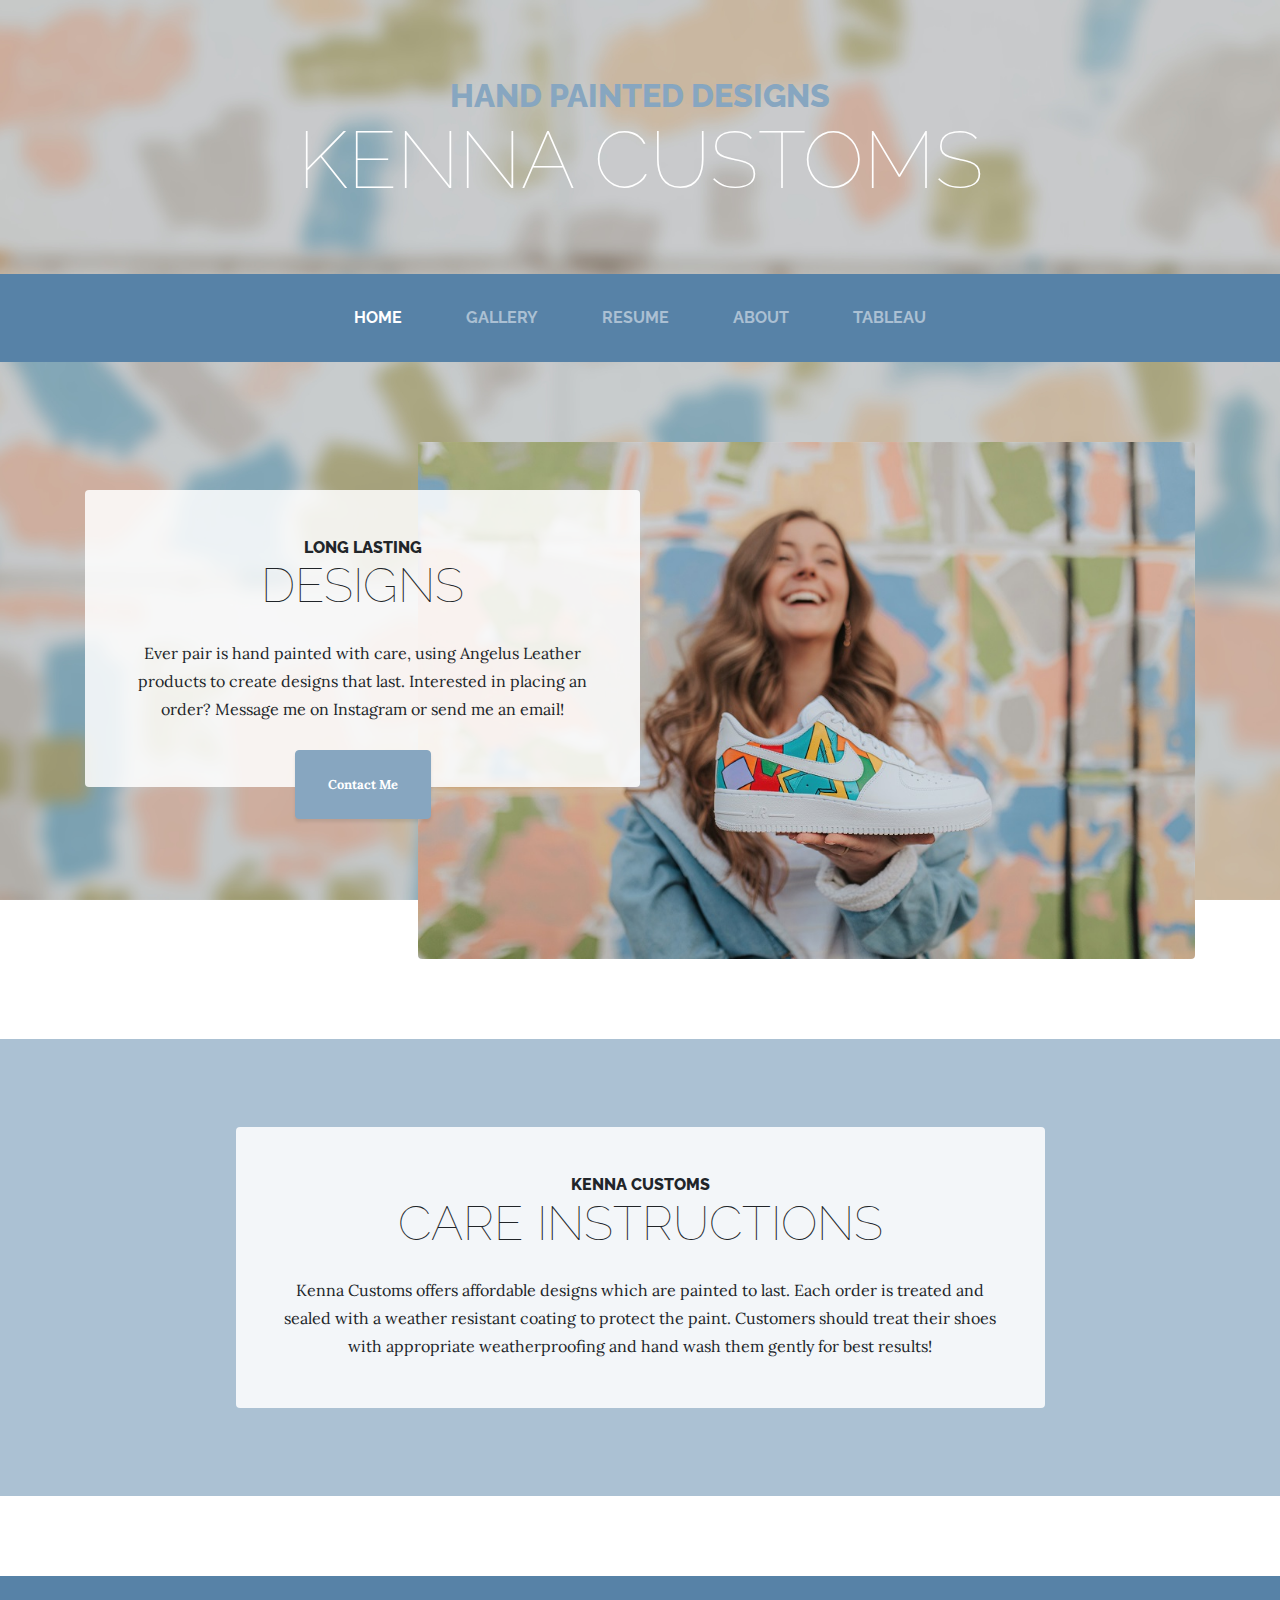
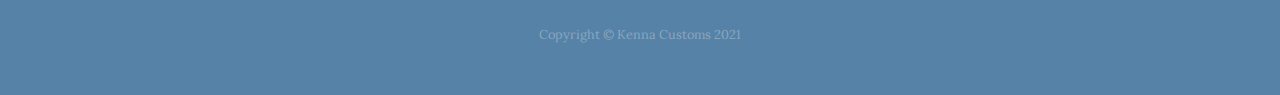
<file: index.html>
<!DOCTYPE html><!--McKenna Sork 4/13-->
<html lang="en">

<head><!-- Hello! My embedded video is located at the bottom of my gallery page, gallery.html -->

  <meta charset="utf-8">
  <meta name="viewport" content="width=device-width, initial-scale=1, shrink-to-fit=no">
  <meta name="description" content="Custom Shoe Painting Service">
  <meta name="author" content="Kenna Customs by McKenna Sork">

  <title>Kenna Customs | Home</title>

  <link rel="icon" href="images/art.jpg">

  <!-- Bootstrap core CSS -->
  <link href="vendor/bootstrap/css/bootstrap.min.css" rel="stylesheet">

  <!-- Custom fonts for this template -->
  <link href="https://fonts.googleapis.com/css?family=Raleway:100,100i,200,200i,300,300i,400,400i,500,500i,600,600i,700,700i,800,800i,900,900i" rel="stylesheet">
  <link href="https://fonts.googleapis.com/css?family=Lora:400,400i,700,700i" rel="stylesheet">

  <!-- Custom styles for this template -->
  <link href="styles/business-casual.min.css" rel="stylesheet">
  <link href="styles/mystyles.css" rel="stylesheet" type="text/css"> 
</head>

<body class="pagebackground">

  <h1 class=" site-heading text-center text-white d-none d-lg-block">
    <span class="site-heading-upper text-primary kennacustomstitle mb-3">Hand Painted Designs</span>
    <span class="site-heading-lower">Kenna Customs</span>
  </h1>

  <!-- Navigation -->
  <nav class="navbar navbar-expand-lg navbar-dark py-lg-4 kennacustomsheader" id="mainNav kennacustomsheader">
    <div class="container kennacustomsheader">
      <a class="navbar-brand text-uppercase text-expanded font-weight-bold d-lg-none" href="#">Kenna Customs</a>
      <button class="navbar-toggler" type="button" data-toggle="collapse" data-target="#navbarResponsive" aria-controls="navbarResponsive" aria-expanded="false" aria-label="Toggle navigation">
        <span class="navbar-toggler-icon"></span>
      </button>
      <div class="collapse navbar-collapse" id="navbarResponsive">
        <ul class="navbar-nav mx-auto ">
          <li class="nav-item active px-lg-4">
            <a class="nav-link text-uppercase text-expanded" href="index.html">Home
              <span class="sr-only">(current)</span>
            </a>
          </li>
          <li class="nav-item px-lg-4">
            <a class="nav-link text-uppercase text-expanded" href="html/gallery.html">Gallery</a>
          </li>
          <li class="nav-item px-lg-4">
            <a class="nav-link text-uppercase text-expanded" href="html/resume.html">Resume</a>
          </li>
          <li class="nav-item px-lg-4">
            <a class="nav-link text-uppercase text-expanded" href="html/about.html">About</a>
          </li>
          <li class="nav-item px-lg-4">
            <a class="nav-link text-uppercase text-expanded" href="html/tableau.html">Tableau</a>
          </li>
        </ul>
      </div>
    </div>
  </nav>

  <section class="page-section clearfix">
    <div class="container">
      <div class="intro">
        <img class="intro-img img-fluid mb-3 mb-lg-0 rounded" src="images/artistpic.jpg" alt="McKenna Sork, Artist Portait">
        <div class="intro-text left-0 text-center bg-faded p-5 rounded">
          <h2 class="section-heading mb-4">
            <span class="section-heading-upper">Long Lasting</span>
            <span class="section-heading-lower">Designs</span>
          </h2>
          <p class="mb-3">Ever pair is hand painted with care, using Angelus Leather products to create designs that last. Interested in placing an order? Message me on Instagram or send me an email!
          </p>
          <div class="intro-button mx-auto">
            <a class="btn btn-primary overridebutton btn-xl" href="mailto:kenna.customs@gmail.com">Contact Me</a>
          </div>
        </div>
      </div>
    </div>
  </section>

  <section class="page-section kennacustomsbackground cta">
    <div class="container">
      <div class="row">
        <div class="col-xl-9 mx-auto">
          <div class="cta-inner text-center rounded">
            <h2 class="section-heading mb-4">
              <span class="section-heading-upper">Kenna Customs</span>
              <span class="section-heading-lower responsive-text">Care Instructions</span>
            </h2>
            <p class="mb-0">Kenna Customs offers affordable designs which are painted to last. Each order is treated and sealed with a weather resistant coating to protect the paint. Customers should treat their shoes with appropriate weatherproofing and hand wash them gently for best results!</p>
          </div>
        </div>
      </div>
    </div>
  </section>

  <footer class="footer text-faded text-center py-5 kennacustomsfooter">
    <div class="container">
      <p class="m-0 small">Copyright &copy; Kenna Customs 2021</p>
    </div>
  </footer>

  <!-- Bootstrap core JavaScript -->
  <script src="vendor/jquery/jquery.min.js"></script>
  <script src="vendor/bootstrap/js/bootstrap.bundle.min.js"></script>

</body>

</html>
</file>
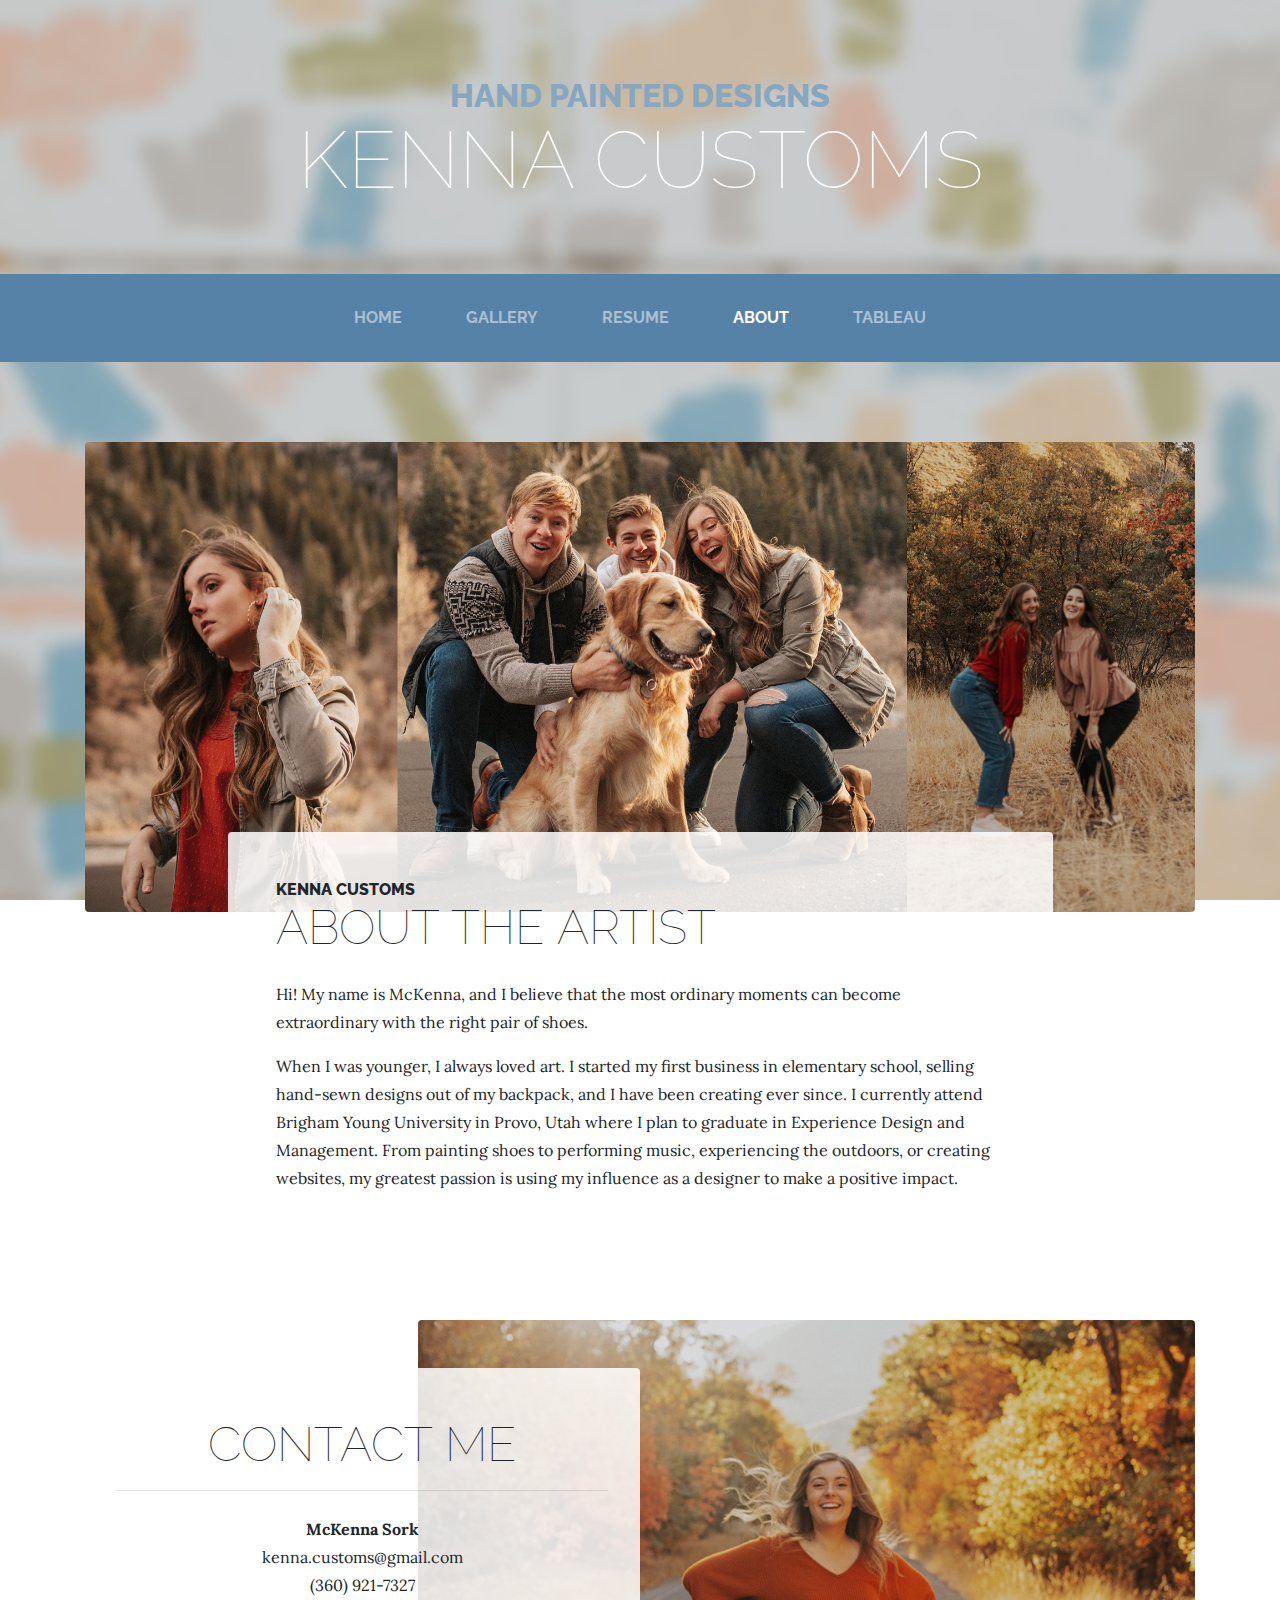
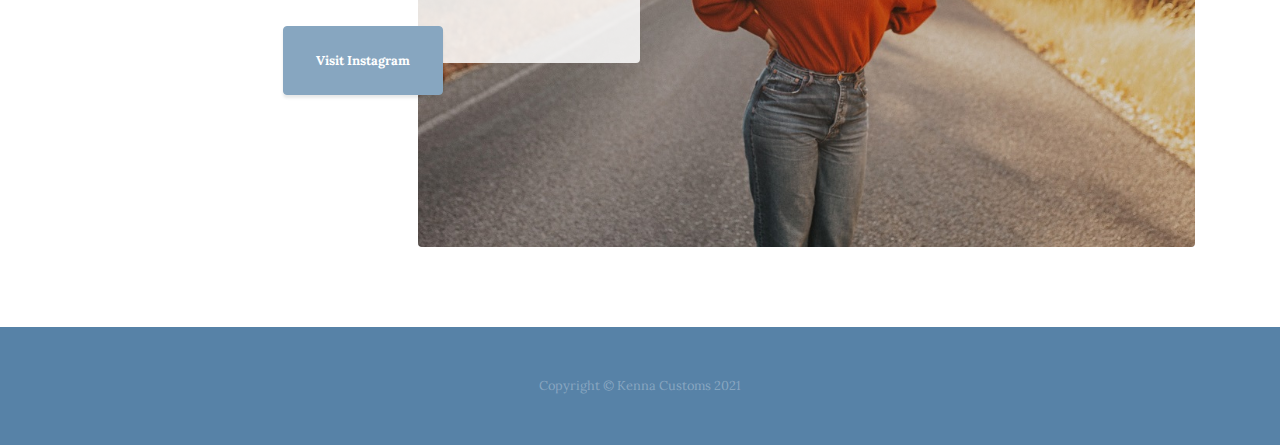
<file: html/about.html>
<!DOCTYPE html><!--McKenna Sork 4/13-->
<html lang="en">

<head>

  <meta charset="utf-8">
  <meta name="viewport" content="width=device-width, initial-scale=1, shrink-to-fit=no">
  <meta name="description" content="">
  <meta name="author" content="">

  <title>Kenna Customs | About</title>

  <link rel="icon" href="images/favicon.png">

  <!-- Bootstrap core CSS -->
  <link href="../vendor/bootstrap/css/bootstrap.min.css" rel="stylesheet">

  <!-- Custom fonts for this template -->
  <link href="https://fonts.googleapis.com/css?family=Raleway:100,100i,200,200i,300,300i,400,400i,500,500i,600,600i,700,700i,800,800i,900,900i" rel="stylesheet">
  <link href="https://fonts.googleapis.com/css?family=Lora:400,400i,700,700i" rel="stylesheet">

  <!-- Custom styles for this template -->
  <link href="../styles/business-casual.min.css" rel="stylesheet">
  <link href="../styles/mystyles.css" rel="stylesheet" type="text/css"> 

</head>

<body class="pagebackground">

  <h1 class="site-heading text-center text-white d-none d-lg-block">
    <span class="site-heading-upper text-primary kennacustomstitle mb-3">Hand Painted Designs</span>
    <span class="site-heading-lower">Kenna Customs</span>
  </h1>

  <!-- Navigation -->
  <nav class="navbar navbar-expand-lg navbar-dark py-lg-4 kennacustomsheader" id="mainNav kennacustomsheader">
    <div class="container kennacustomsheader">
      <a class="navbar-brand text-uppercase text-expanded font-weight-bold d-lg-none" href="../index.html">Kenna Customs</a>
      <button class="navbar-toggler" type="button" data-toggle="collapse" data-target="#navbarResponsive" aria-controls="navbarResponsive" aria-expanded="false" aria-label="Toggle navigation">
        <span class="navbar-toggler-icon"></span>
      </button>
      <div class="collapse navbar-collapse" id="navbarResponsive">
        <ul class="navbar-nav mx-auto">
          <li class="nav-item px-lg-4">
            <a class="nav-link text-uppercase text-expanded" href="../index.html">Home
              <span class="sr-only">(current)</span>
            </a>
          </li>
          <li class="nav-item px-lg-4">
            <a class="nav-link text-uppercase text-expanded" href="gallery.html">Gallery</a>
          </li>
          <li class="nav-item px-lg-4">
            <a class="nav-link text-uppercase text-expanded" href="resume.html">Resume</a>
          </li>
          <li class="nav-item active px-lg-4">
            <a class="nav-link text-uppercase text-expanded" href="about.html">About</a>
          </li>
          <li class="nav-item px-lg-4">
            <a class="nav-link text-uppercase text-expanded" href="tableau.html">Tableau</a>
          </li>
        </ul>
      </div>
    </div>
  </nav>

  <section class="page-section about-heading">
    <div class="container">
      <img class="img-fluid rounded about-heading-img mb-3 mb-lg-0" src="../images/collage.jpg" alt="Photos of McKenna Sork">
      <div class="about-heading-content">
        <div class="row">
          <div class="col-xl-9 col-lg-10 mx-auto">
            <div class="bg-faded rounded p-5">
              <h2 class="section-heading mb-4">
                <span class="section-heading-upper">Kenna Customs</span>
                <span class="section-heading-lower">About the Artist</span>
              </h2>
              <p>Hi! My name is McKenna, and I believe that the most ordinary moments can become extraordinary with the right pair of shoes.</p>
              <p class="mb-0">When I was younger, I always loved art. I started my first business in elementary school, selling hand-sewn designs out of my backpack, and I have been creating ever since. I currently attend Brigham Young University in Provo, Utah where I plan to graduate in Experience Design and Management. From painting shoes to performing music, experiencing the outdoors, or creating websites, my greatest passion is using my influence as a designer to make a positive impact.</p>
            </div>
          </div>
        </div>
      </div>
    </div>
  </section>

  <section class="page-section clearfix">
    <div class="container">
      <div class="intro">
        <img class="intro-img img-fluid mb-3 mb-lg-0 rounded" src="../images/road2.jpg" alt="McKenna and her family">
        <div class="intro-text left-0 text-center bg-faded p-5 rounded">
          <h2 class="section-heading mb-4">
            <span class="section-heading-lower">Contact Me<hr></span>
          </h2>
          <p>
            <span class="bold">McKenna Sork </span><br>
           kenna.customs@gmail.com <br>
           (360) 921-7327
          </p>
          <div class="intro-button mx-auto">
            <a class="btn btn-primary btn-xl overridebutton" href="https://www.instagram.com/kenna.customs/?hl=en">Visit Instagram</a>
          </div>
        </div>
      </div>
    </div>
  </section>

  <footer class="footer text-faded text-center py-5 kennacustomsfooter">
    <div class="container">
      <p class="m-0 small">Copyright &copy; Kenna Customs 2021</p>
    </div>
  </footer>

  <!-- Bootstrap core JavaScript -->
  <script src="../vendor/jquery/jquery.min.js"></script>
  <script src="../vendor/bootstrap/js/bootstrap.bundle.min.js"></script>

</body>

</html>
</file>
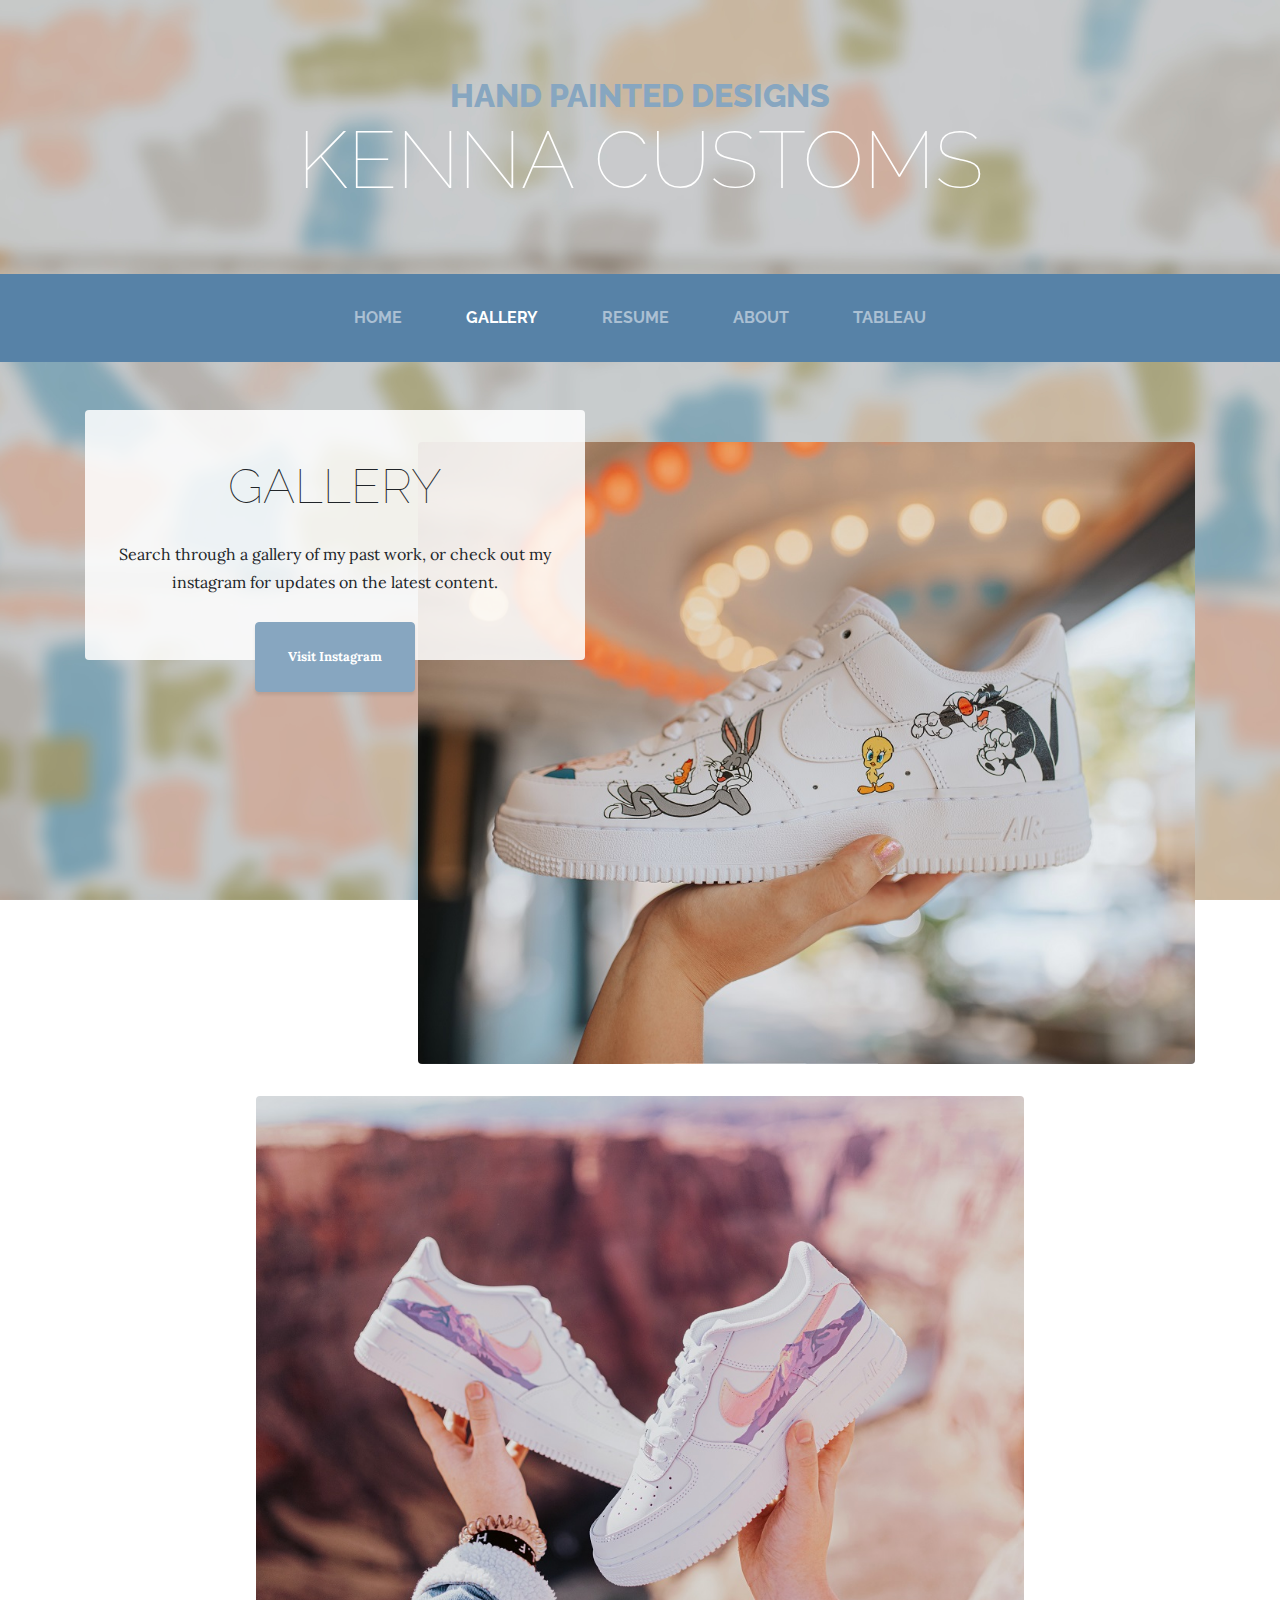
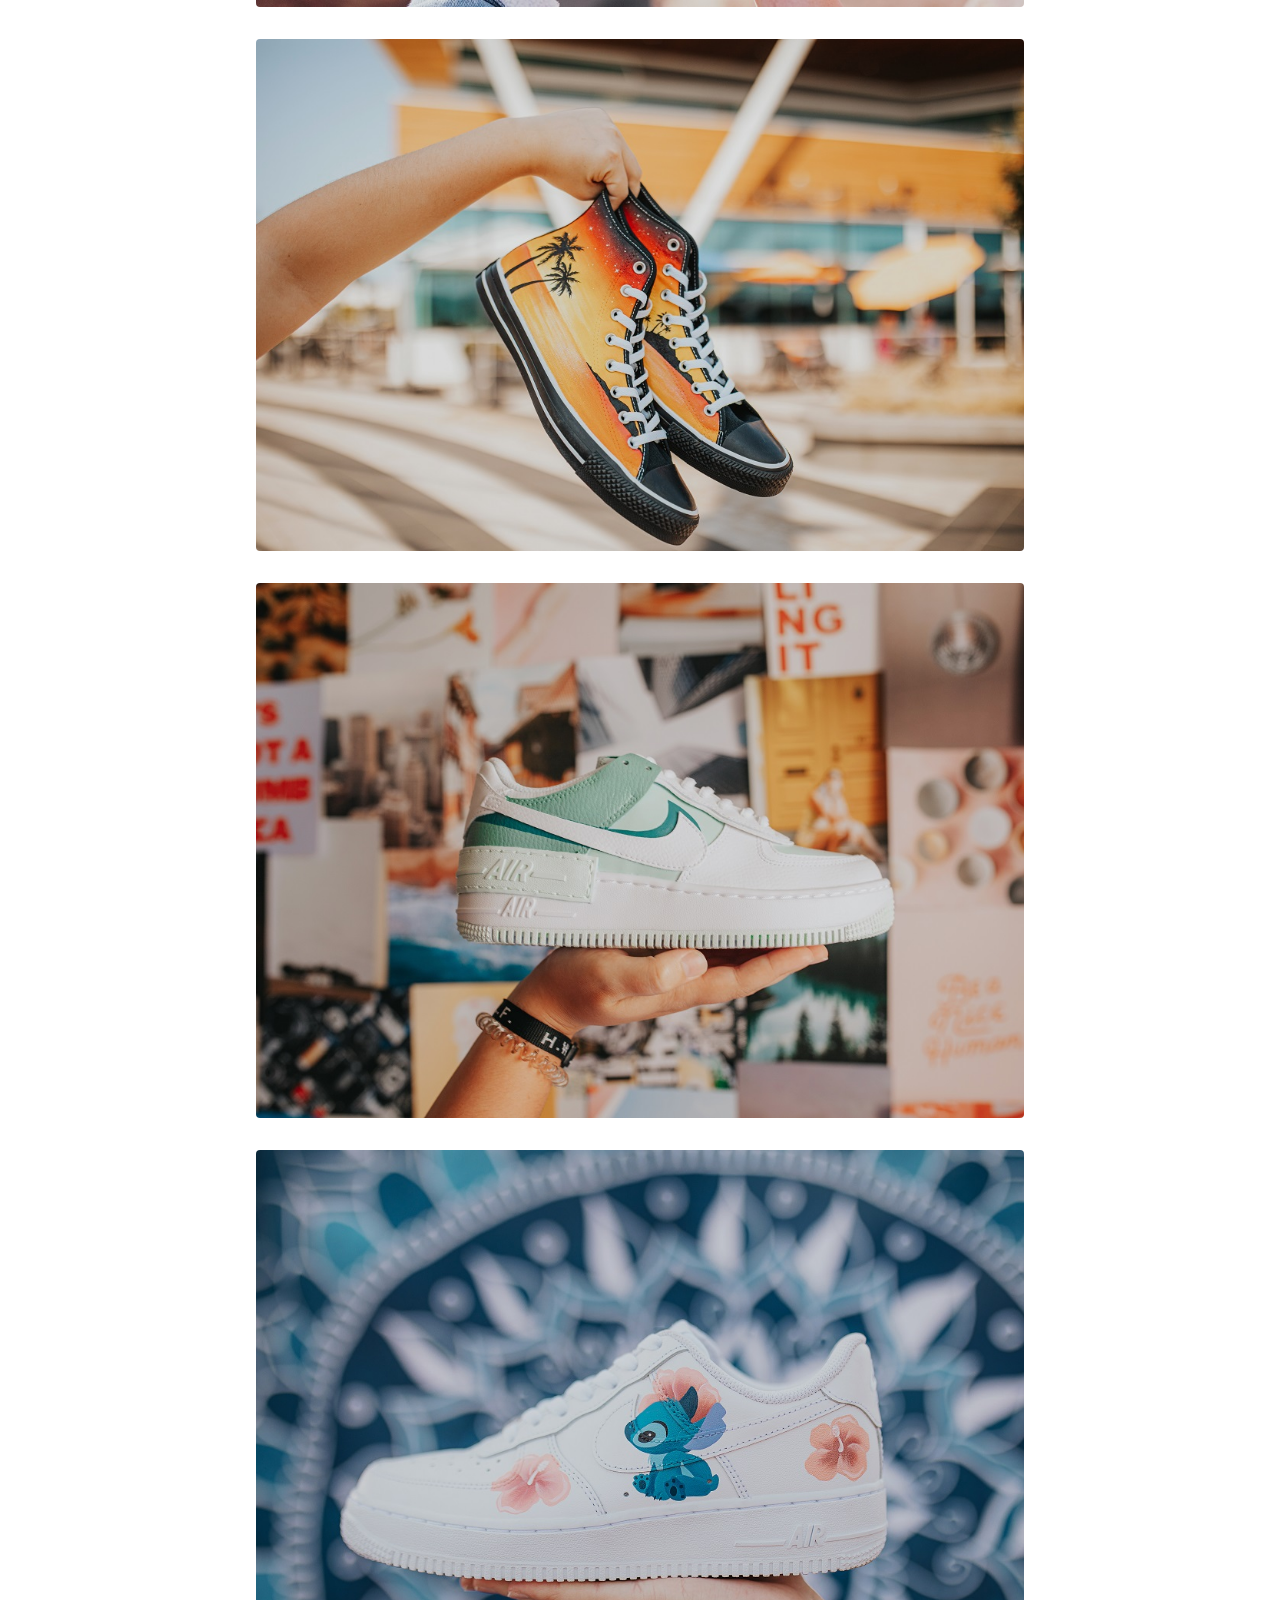
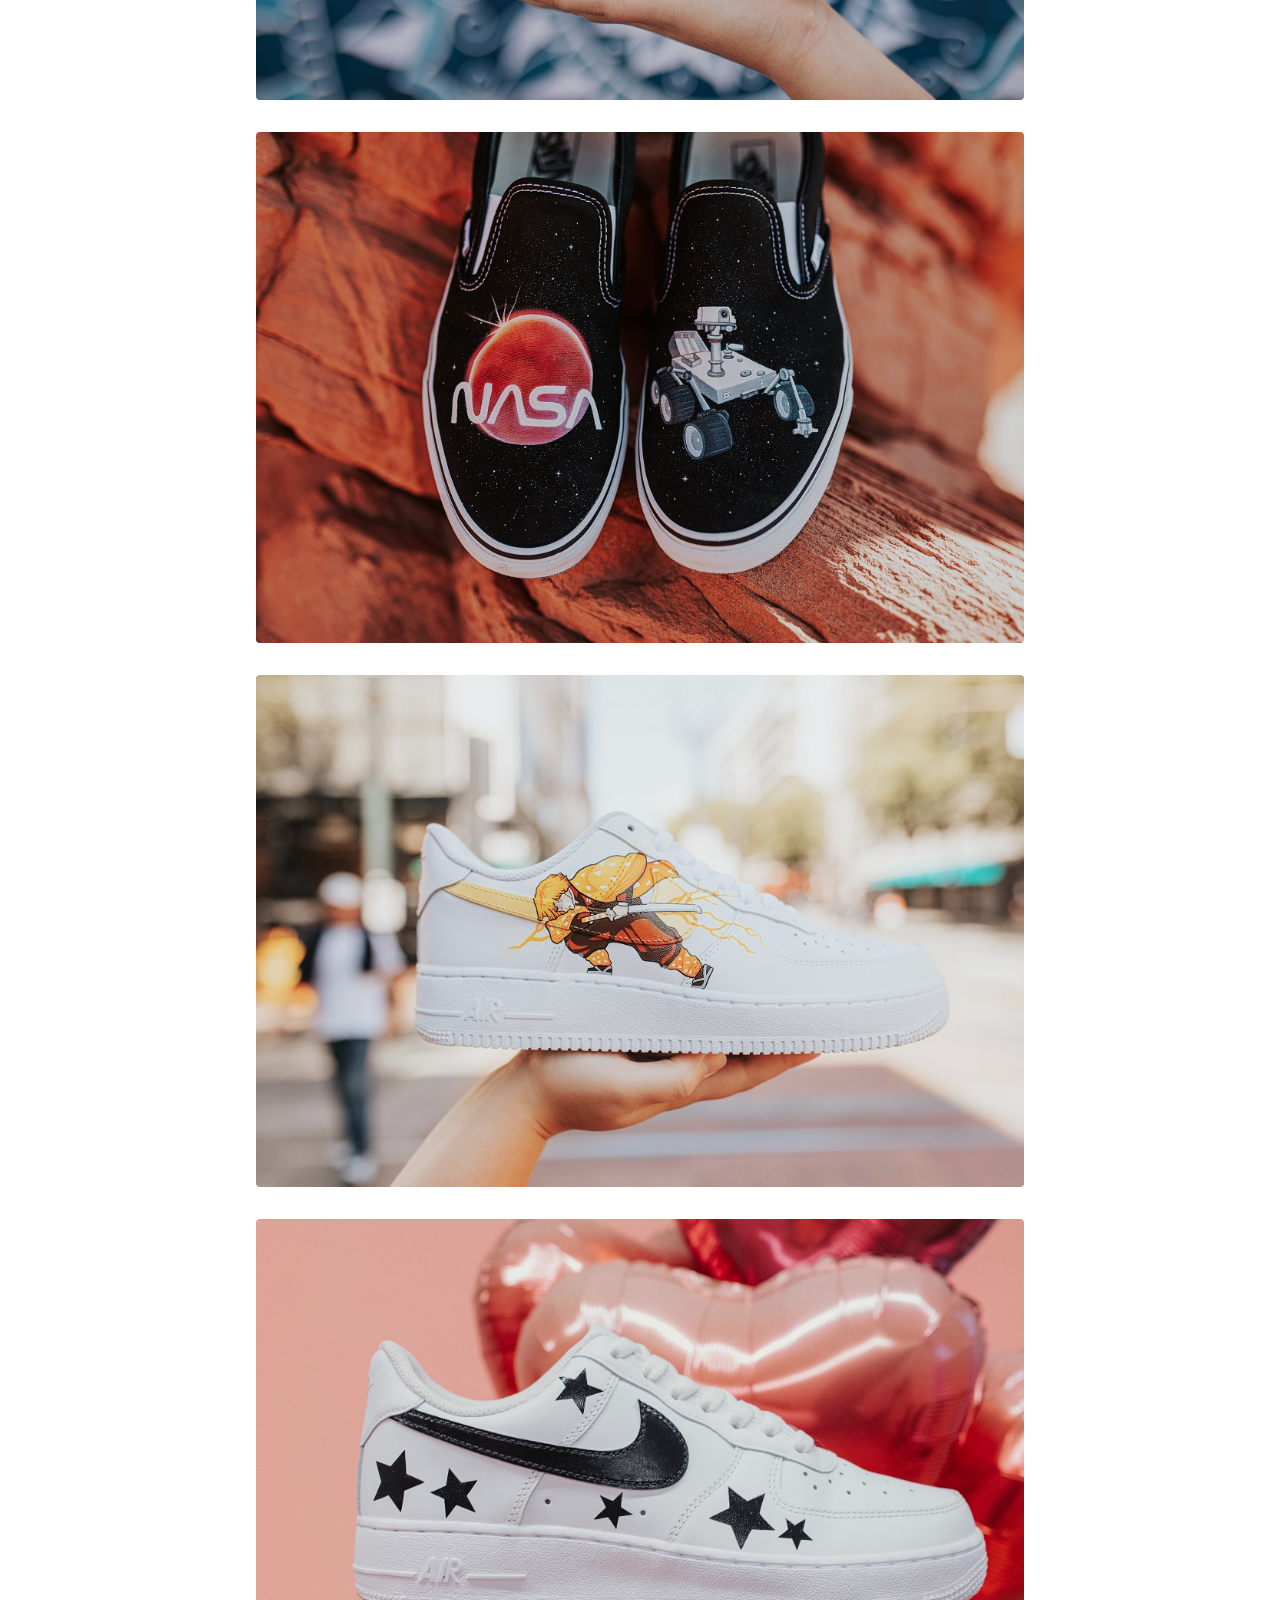
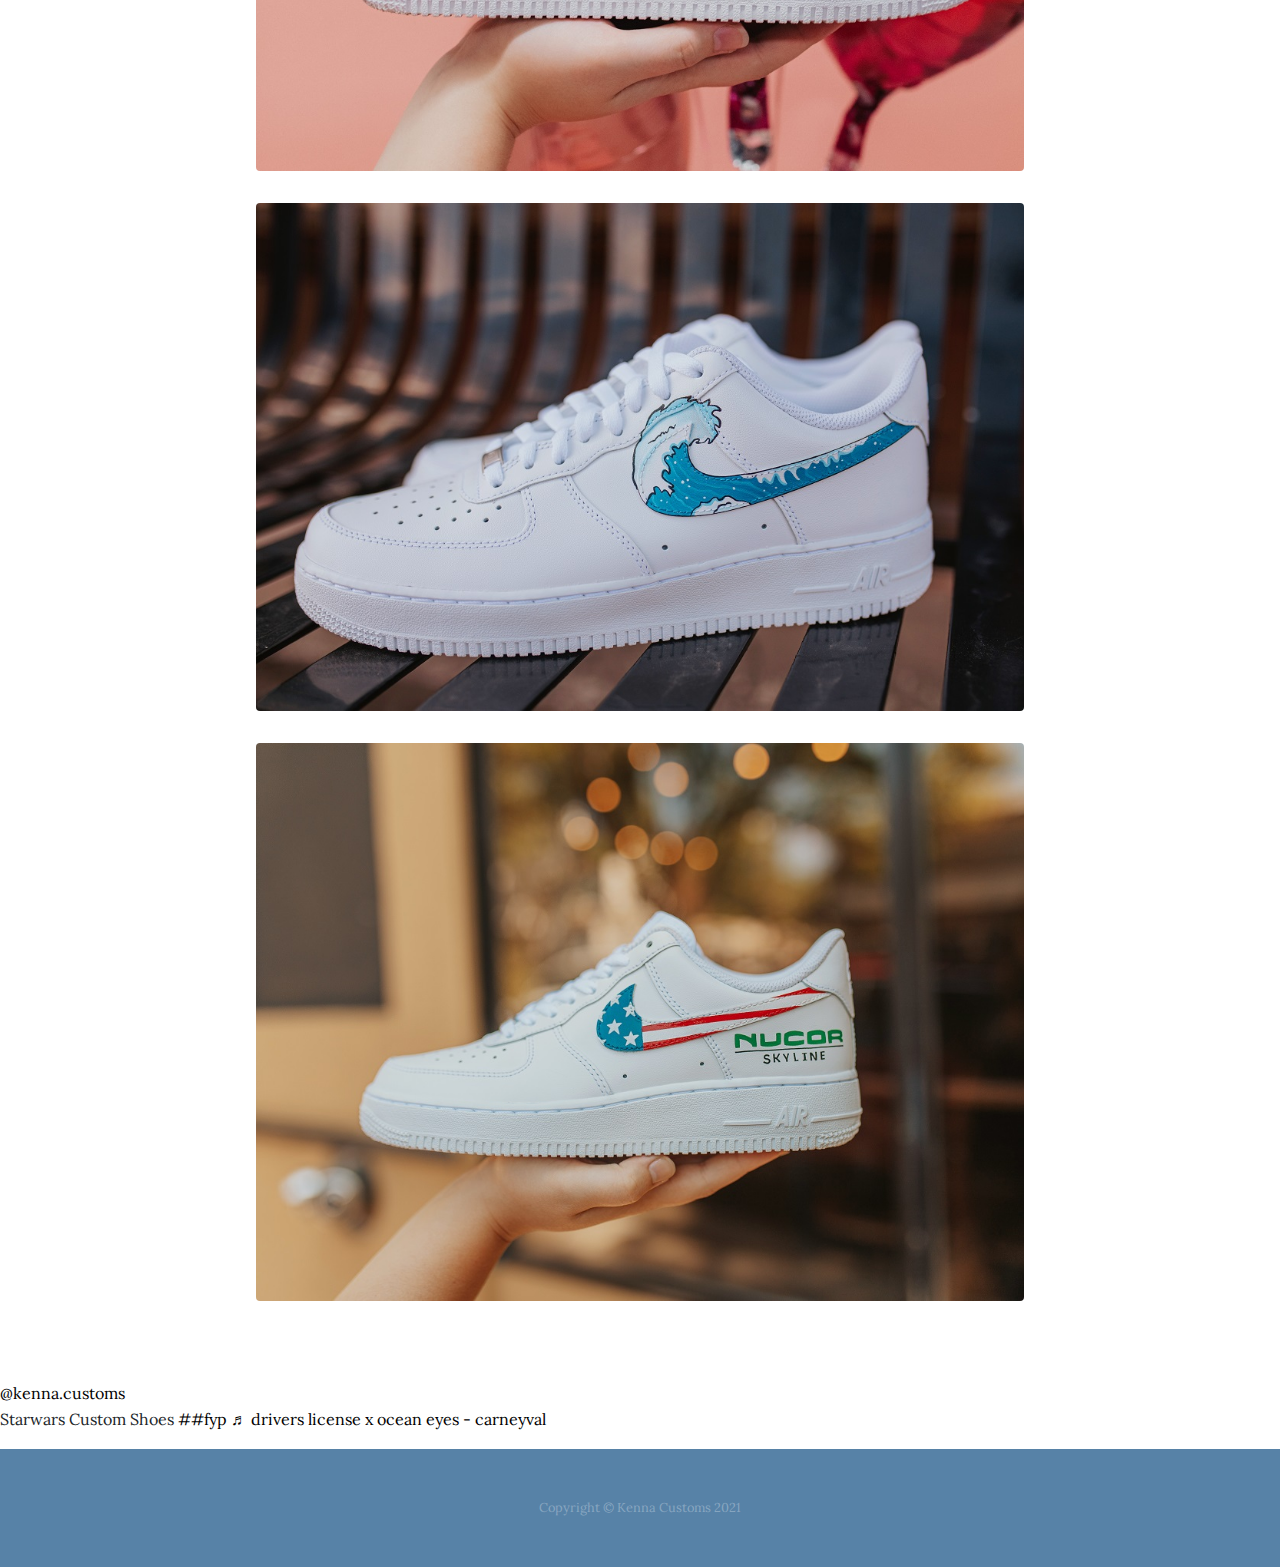
<file: html/gallery.html>
<!DOCTYPE html><!--McKenna Sork 4/13-->
<html lang="en">

<head><!-- My embedded video is located at the bottom of this page! -->

  <meta charset="utf-8">
  <meta name="viewport" content="width=device-width, initial-scale=1, shrink-to-fit=no">
  <meta name="description" content="">
  <meta name="author" content="">

  <title>kenna Customs | Gallery</title>

  <link rel="icon" href="images/favicon.png">

  <!-- Bootstrap core CSS -->
  <link href="../vendor/bootstrap/css/bootstrap.min.css" rel="stylesheet">

  <!-- Custom fonts for this template -->
  <link href="https://fonts.googleapis.com/css?family=Raleway:100,100i,200,200i,300,300i,400,400i,500,500i,600,600i,700,700i,800,800i,900,900i" rel="stylesheet">
  <link href="https://fonts.googleapis.com/css?family=Lora:400,400i,700,700i" rel="stylesheet">

  <!-- Custom styles for this template -->
  <link href="../styles/business-casual.min.css" rel="stylesheet">
  <link href="../styles/mystyles.css" rel="stylesheet" type="text/css"> 

</head>

<body class="pagebackground">

  <h1 class="site-heading text-center text-white d-none d-lg-block">
    <span class="site-heading-upper text-primary kennacustomstitle mb-3">Hand Painted Designs</span>
    <span class="site-heading-lower">Kenna Customs</span>
  </h1>

  <!-- Navigation -->
  <nav class="navbar navbar-expand-lg navbar-dark py-lg-4 kennacustomsheader" id="mainNav kennacustomsheader">
    <div class="container kennacustomsheader">
      <a class="navbar-brand text-uppercase text-expanded font-weight-bold d-lg-none" href="../index.html">Kenna Customs</a>
      <button class="navbar-toggler" type="button" data-toggle="collapse" data-target="#navbarResponsive" aria-controls="navbarResponsive" aria-expanded="false" aria-label="Toggle navigation">
        <span class="navbar-toggler-icon"></span>
      </button>
      <div class="collapse navbar-collapse" id="navbarResponsive">
        <ul class="navbar-nav mx-auto">
          <li class="nav-item px-lg-4">
            <a class="nav-link text-uppercase text-expanded" href="../index.html">Home
              <span class="sr-only">(current)</span>
            </a>
          </li>
          <li class="nav-item active px-lg-4">
            <a class="nav-link text-uppercase text-expanded" href="gallery.html">Gallery</a>
          </li>
          <li class="nav-item px-lg-4">
            <a class="nav-link text-uppercase text-expanded" href="resume.html">Resume</a>
          </li>
          <li class="nav-item px-lg-4">
            <a class="nav-link text-uppercase text-expanded" href="about.html">About</a>
          </li>
          <li class="nav-item px-lg-4">
            <a class="nav-link text-uppercase text-expanded" href="tableau.html">Tableau</a>
          </li>
        </ul>
      </div>
    </div>
  </nav>

  <section class="page-section clearfix">
    <div class="container">
      <div class="intro gallary">
        <img class="intro-img img-fluid mb-3 mb-lg-0 rounded" src="../images/loonytunes2.jpg" alt="Loony Tunes Custom AF1s">
        <div class="intro-text left-0 text-center bg-faded p-5 rounded">
          <h2 class="section-heading mb-4">
            <span class="section-heading-lower">Gallery</span>
          </h2>
          <p class="mb-3"> Search through a gallery of my past work, or check out my instagram for updates on the latest content.
          </p>
          <div class="intro-button mx-auto">
            <a class="btn btn-primary btn-xl overridebutton" href="https://www.instagram.com/kenna.customs/?hl=en">Visit Instagram</a>
          </div>
        </div>
      </div>
    </div>
  </section>


  <section class="page-section">
    <div class="container">
      <div class="product-item">
        <div class="product-item-title d-flex">
        </div>
        <img class="product-item-img mx-auto d-flex rounded img-fluid mb-3 mb-lg-0" src="../images/mountain2.jpg" alt="Purple Mountain Custom AF1s">
      </div>
    </div>
  </section>

  <section class="page-section">
    <div class="container">
      <div class="product-item">
        <div class="product-item-title d-flex">
        </div>
        <img class="product-item-img mx-auto d-flex rounded img-fluid mb-3 mb-lg-0" src="../images/sunset1.jpg" alt="Sunset Custom Converse">
      </div>
    </div>
  </section>

  <section class="page-section">
    <div class="container">
      <div class="product-item">
        <div class="product-item-title d-flex">
        </div>
        <img class="product-item-img mx-auto d-flex rounded img-fluid mb-3 mb-lg-0" src="../images/pistachio1.jpg" alt="Pistachio Custom AF1s">
      </div>
    </div>
  </section>

  <section class="page-section">
    <div class="container">
      <div class="product-item">
        <div class="product-item-title d-flex">
        </div>
        <img class="product-item-img mx-auto d-flex rounded img-fluid mb-3 mb-lg-0" src="../images/lilo&stitch.jpg" alt="Stitch Custom AF1s">
      </div>
    </div>
  </section>

  <section class="page-section">
    <div class="container">
      <div class="product-item">
        <div class="product-item-title d-flex">
        </div>
        <img class="product-item-img mx-auto d-flex rounded img-fluid mb-3 mb-lg-0" src="../images/nasa.jpg" alt="Nasa Custom Vans">
      </div>
    </div>
  </section>

  <section class="page-section">
    <div class="container">
      <div class="product-item">
        <div class="product-item-title d-flex">
        </div>
        <img class="product-item-img mx-auto d-flex rounded img-fluid mb-3 mb-lg-0" src="../images/yellowdemon2.jpg" alt="Demon Slayer Custom AF1s">
      </div>
    </div>
  </section>


  <section class="page-section">
    <div class="container">
      <div class="product-item">
        <div class="product-item-title d-flex">
        </div>
        <img class="product-item-img mx-auto d-flex rounded img-fluid mb-3 mb-lg-0" src="../images/stars.jpg" alt="Star Custom AF1s">
      </div>
    </div>
  </section>

  <section class="page-section">
    <div class="container">
      <div class="product-item">
        <div class="product-item-title d-flex">
        </div>
        <img class="product-item-img mx-auto d-flex rounded img-fluid mb-3 mb-lg-0" src="../images/wave.jpg" alt="Wave Custom AF1s">
      </div>
    </div>
  </section>

  <section class="page-section">
    <div class="container">
      <div class="product-item">
        <div class="product-item-title d-flex">
        </div>
        <img class="product-item-img mx-auto d-flex rounded img-fluid mb-3 mb-lg-0" src="../images/nucor2.jpg" alt="Nucor Steel Custom AF1s">
      </div>
    </div>
  </section>

  <blockquote class="tiktok-embed" cite="https://www.tiktok.com/@kenna.customs/video/6922528397864226053" data-video-id="6922528397864226053" style="max-width: 605px;min-width: 325px;" > 
    <section> <a target="_blank" title="@kenna.customs" href="https://www.tiktok.com/@kenna.customs">@kenna.customs</a> 
      <p>Starwars Custom Shoes <a title="fyp" target="_blank" href="https://www.tiktok.com/tag/fyp">##fyp</a> 
       <a target="_blank" title="♬ drivers license x ocean eyes - carneyval" href="https://www.tiktok.com/music/drivers-license-x-ocean-eyes-6917056425131150085">♬ drivers license x ocean eyes - carneyval</a> </section> </blockquote> <script async src="https://www.tiktok.com/embed.js"></script>
  
  <footer class="footer text-faded text-center py-5 kennacustomsfooter">
    <div class="container">
      <p class="m-0 small">Copyright &copy; Kenna Customs 2021</p>
    </div>
  </footer>

  <!-- Bootstrap core JavaScript -->
  <script src="../vendor/jquery/jquery.min.js"></script>
  <script src="../vendor/bootstrap/js/bootstrap.bundle.min.js"></script>

</body>

</html>
</file>
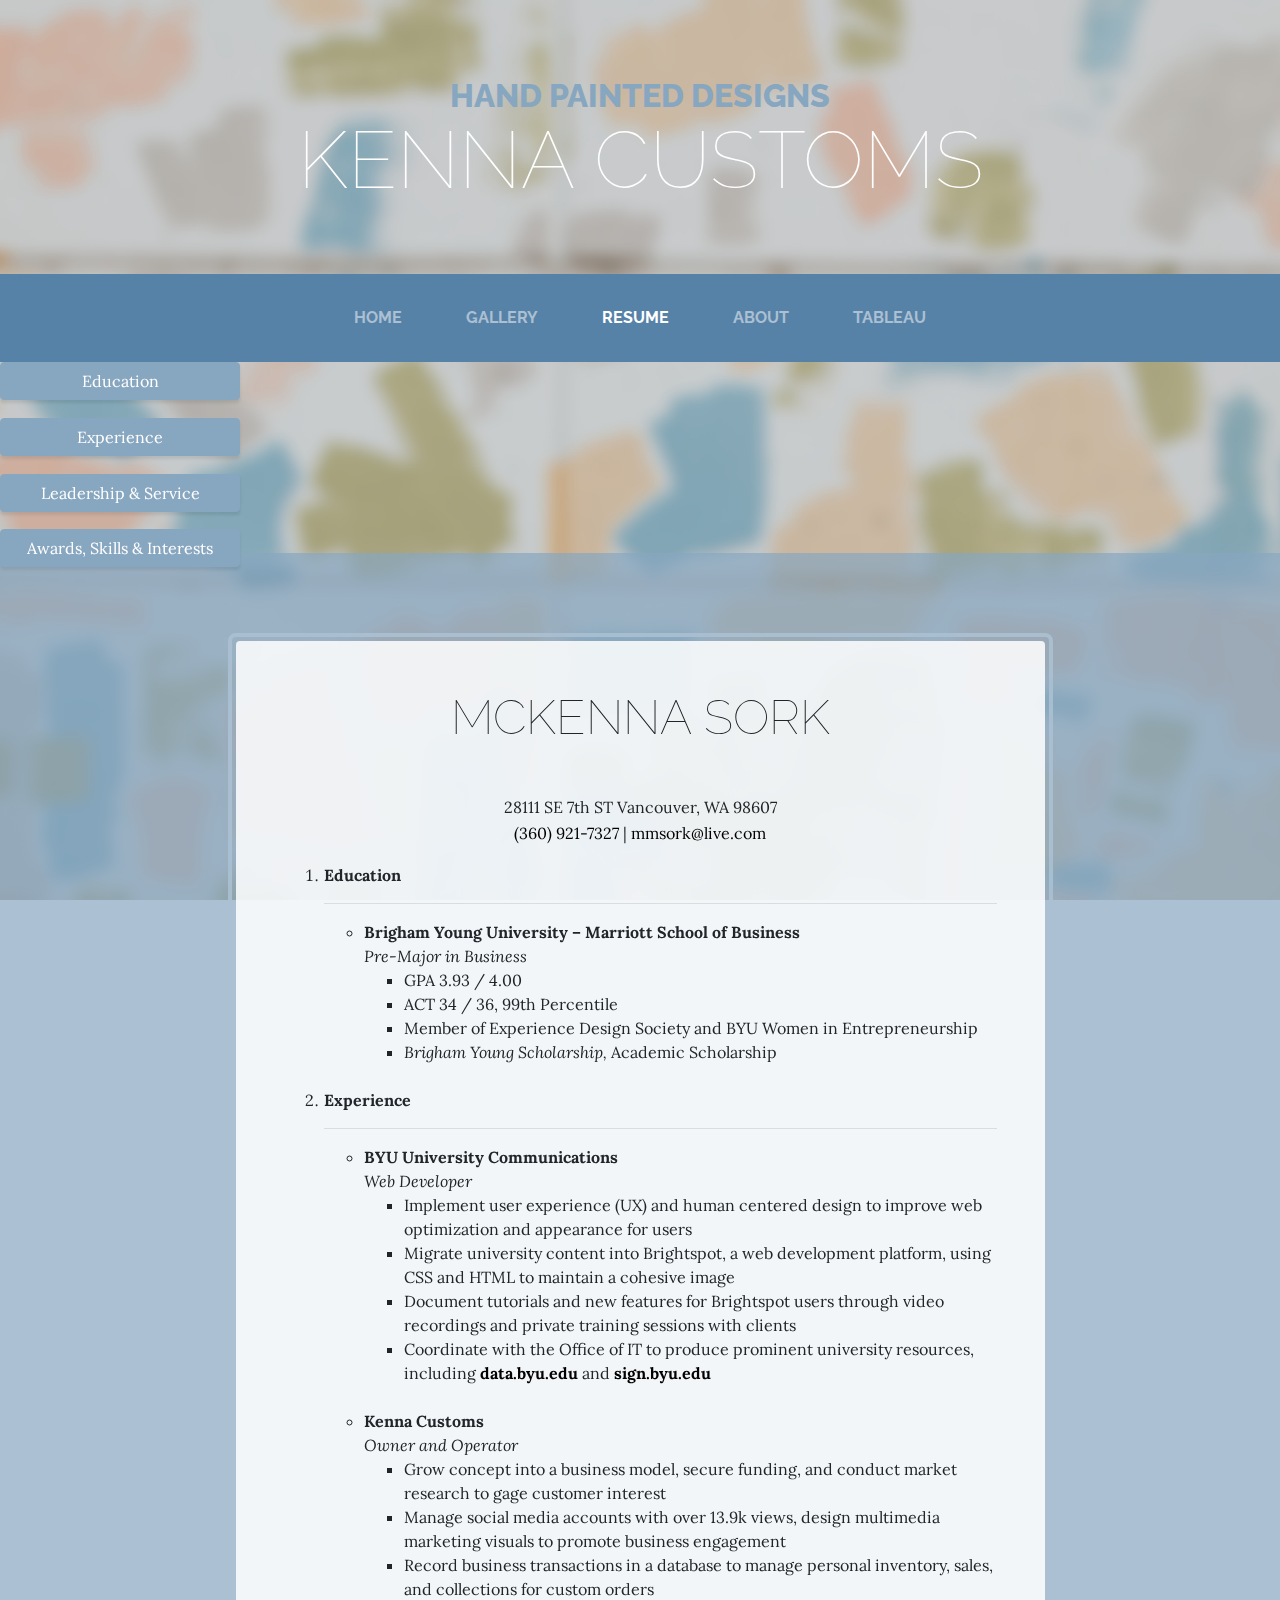
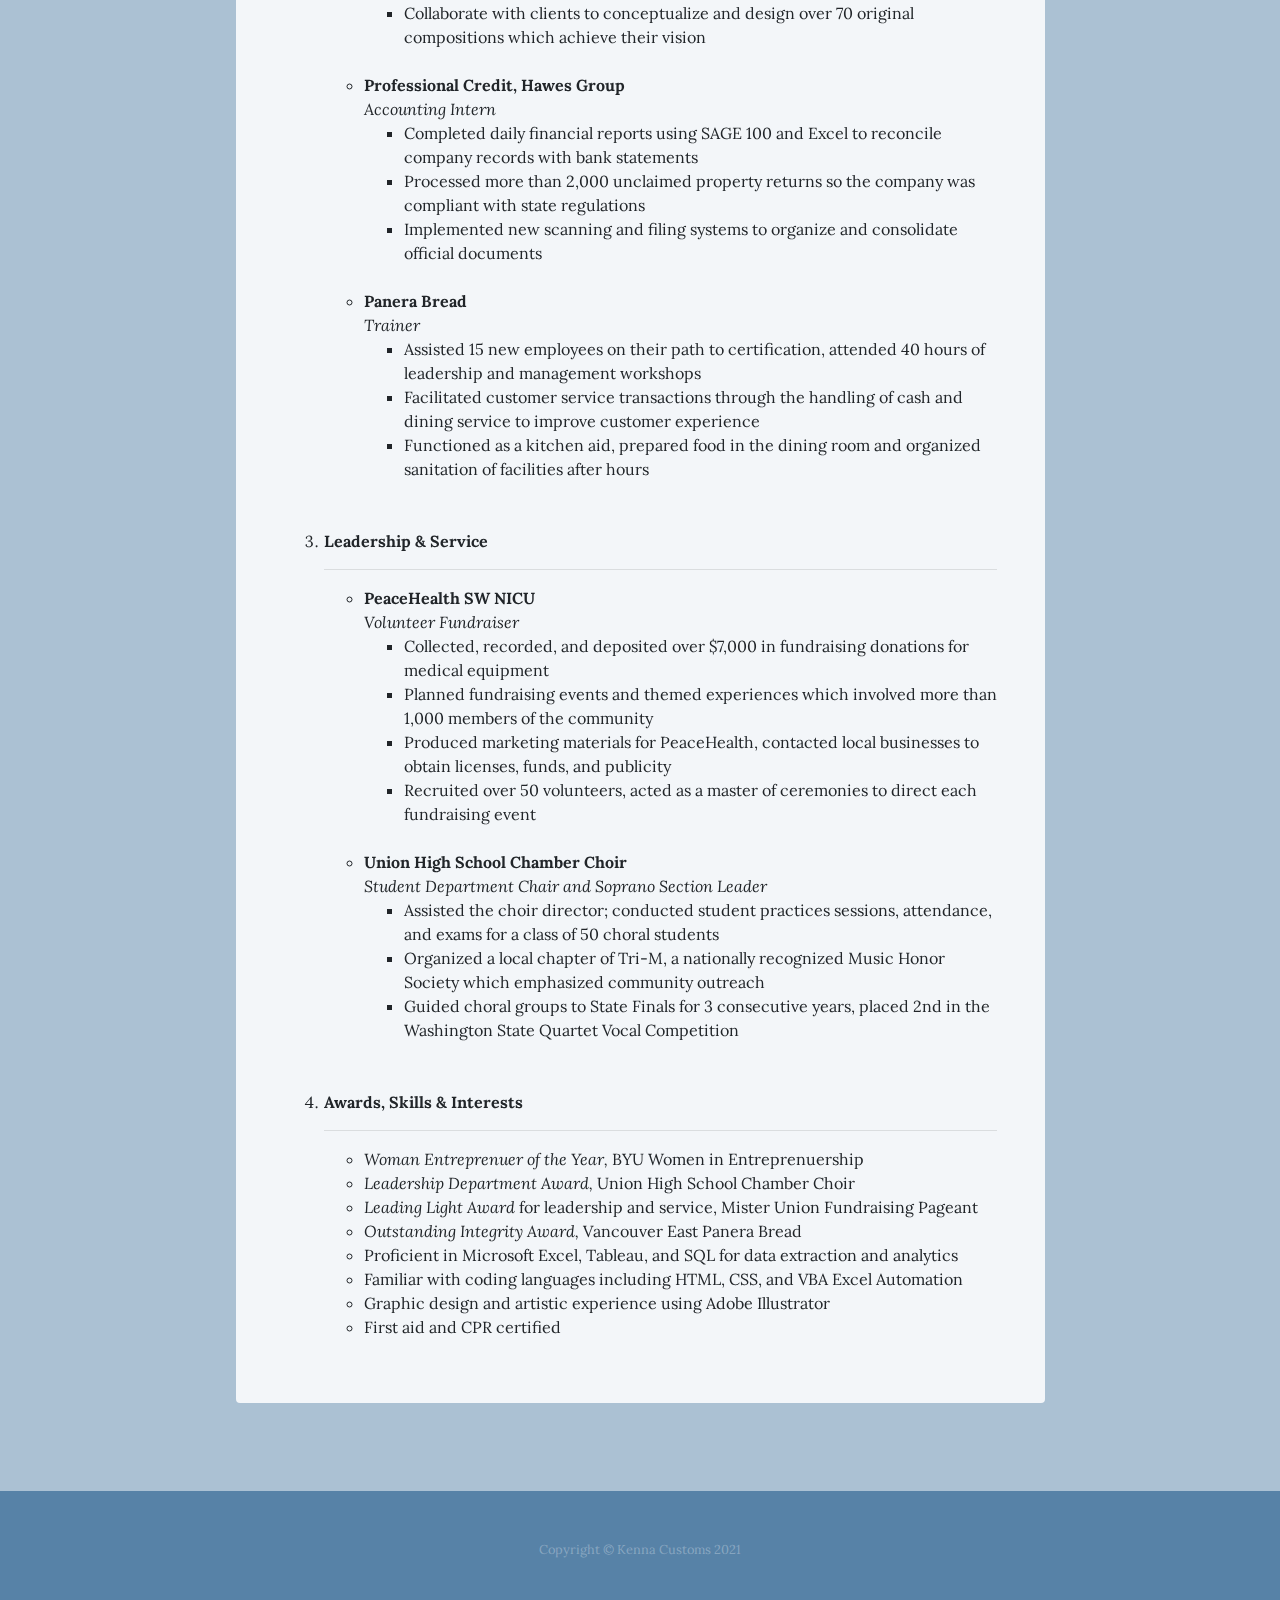
<file: html/resume.html>
<!DOCTYPE html><!--McKenna Sork 4/13-->
<html lang="en">

  <head>

    <meta charset="utf-8">
    <meta name="viewport" content="width=device-width, initial-scale=1, shrink-to-fit=no">
    <meta name="description" content="">
    <meta name="author" content="">

    <title>Kenna Customs | Resume</title>

    <link rel="icon" href="images/favicon.png">

    <!-- Bootstrap core CSS -->
    <link href="../vendor/bootstrap/css/bootstrap.min.css" rel="stylesheet">

    <!-- Custom fonts for this template -->
    <link href="https://fonts.googleapis.com/css?family=Raleway:100,100i,200,200i,300,300i,400,400i,500,500i,600,600i,700,700i,800,800i,900,900i" rel="stylesheet">
    <link href="https://fonts.googleapis.com/css?family=Lora:400,400i,700,700i" rel="stylesheet">

    <!-- Custom styles for this template -->
    <link href="../styles/business-casual.min.css" rel="stylesheet">
    <link href="../styles/mystyles.css" rel="stylesheet" type="text/css"> 
  </head>

  <body class="pagebackground">

    <h1 class="site-heading text-center text-white d-none d-lg-block">
      <span class="site-heading-upper text-primary kennacustomstitle mb-3">Hand Painted Designs</span>
      <span class="site-heading-lower">Kenna Customs</span>
    </h1>

    <!-- Navigation -->
    <nav class="navbar navbar-expand-lg navbar-dark py-lg-4 kennacustomsheader" id="mainNav kennacustomsheader">
      <div class="container kennacustomsheader">
        <a class="navbar-brand text-uppercase text-expanded font-weight-bold d-lg-none" href="../index.html">Kenna Customs</a>
        <button class="navbar-toggler" type="button" data-toggle="collapse" data-target="#navbarResponsive" aria-controls="navbarResponsive" aria-expanded="false" aria-label="Toggle navigation">
          <span class="navbar-toggler-icon"></span>
        </button>
        <div class="collapse navbar-collapse" id="navbarResponsive">
          <ul class="navbar-nav mx-auto">
            <li class="nav-item px-lg-4">
              <a class="nav-link text-uppercase text-expanded" href="../index.html">Home
                <span class="sr-only">(current)</span>
              </a>
            </li>
            <li class="nav-item px-lg-4">
              <a class="nav-link text-uppercase text-expanded" href="gallery.html">Gallery</a>
            </li>
            <li class="nav-item active px-lg-4">
              <a class="nav-link text-uppercase text-expanded" href="resume.html">Resume</a>
            </li>
            <li class="nav-item px-lg-4">
              <a class="nav-link text-uppercase text-expanded" href="about.html">About</a>
            </li>
            <li class="nav-item px-lg-4">
              <a class="nav-link text-uppercase text-expanded" href="tableau.html">Tableau</a>
            </li>
          </ul>
        </div>
      </div>
    </nav>
    
    <div class="side-nav">
      <div class="intro-button mx-auto ">
        <a class="btn btn-primary overridebutton resumemenu" href="#Education">Education</a><br>
      </div><p class="textsize">&nbsp</p>
      <div class="intro-button mx-auto">
        <a class="btn btn-primary overridebutton resumemenu" href="#Experience">Experience</a><br>
      </div><p class="textsize">&nbsp</p>
      <div class="intro-button mx-auto">
        <a class="btn btn-primary overridebutton resumemenu" href="#Leadership&Service">Leadership & Service</a><br>
      </div><p class="textsize">&nbsp</p>
      <div class="intro-button mx-auto">
        <a class="btn btn-primary overridebutton resumemenu" href="#Awards,Skills&Interests">Awards, Skills & Interests</a><br>
      </div>
    </div> 
    
    <section class="kennacustomsbackground cta">
      <div class="container">
        <div class="row">
          <div class="col-xl-9 mx-auto">
            <div class="cta-inner text-center rounded resume">
              <h2 class="section-heading mb-5">
                <span class="section-heading-lower">McKenna Sork</span>
              </h2>
                28111 SE 7th ST Vancouver, WA 98607
               <p><a href="tel:3609217327">(360) 921-7327</a> | <a href="mailto:mmsork@live.com">mmsork@live.com</a></p>
              <ol class="uncenter">
                <li id="Education"> 
                    <span class="bold">Education</span><hr>
                    <ul>
                        <li class="bold">Brigham Young University – Marriott School of Business<br><span class="italic">Pre-Major in Business</span></li>
                        <li class="unbulleted"><ul>
                            <li>GPA 3.93 / 4.00</li>
                            <li>ACT 34 / 36, 99th Percentile</li>
                            <li>Member of Experience Design Society and BYU Women in Entrepreneurship</li>
                            <li><i>Brigham Young Scholarship,</i> Academic Scholarship</li>  
                        </ul></li>
                    </ul><br>
                </li>
                <li id="Experience"> 
                    <span class="bold">Experience</span><hr>
                    <ul>
                        <li class="bold">BYU University Communications<br><span class="italic">Web Developer</span></li>
                        <li class="unbulleted"><ul>
                            <li>Implement user experience (UX) and human centered design to improve web optimization and appearance for users</li>
                            <li>Migrate university content into Brightspot, a web development platform, using CSS and HTML to maintain a cohesive image</li>
                            <li>Document tutorials and new features for Brightspot users through video recordings and private training sessions with clients</li>
                            <li class="padding">Coordinate with the Office of IT to produce prominent university resources, including <a href="https://data.byu.edu/" class="bold">data.byu.edu</a> and <a href="https://sign.byu.edu/" class="bold">sign.byu.edu</a></li>
                        </ul><br></li>
                        <li class="bold">Kenna Customs<br><span class="italic">Owner and Operator</span></li>
                        <li class="unbulleted"><ul>
                            <li>Grow concept into a business model, secure funding, and conduct market research to gage customer interest</li>
                            <li>Manage social media accounts with over 13.9k views, design multimedia marketing visuals to promote business engagement</li>
                            <li>Record business transactions in a database to manage personal inventory, sales, and collections for custom orders</li>
                            <li>Collaborate with clients to conceptualize and design over 70 original compositions which achieve their vision</li>
                        </ul><br></li>
                        <li class="bold">Professional Credit, Hawes Group<br><span class="italic">Accounting Intern</span></li>
                        <li class="unbulleted"><ul>
                            <li>Completed daily financial reports using SAGE 100 and Excel to reconcile company records with bank statements</li>
                            <li>Processed more than 2,000 unclaimed property returns so the company was compliant with state regulations</li>
                            <li>Implemented new scanning and filing systems to organize and consolidate official documents</li>
                        </ul><br></li>
                        <li class="bold">Panera Bread<br><span class="italic">Trainer</span></li>
                        <li class="unbulleted"><ul>
                            <li>Assisted 15 new employees on their path to certification, attended 40 hours of leadership and management workshops</li>
                            <li>Facilitated customer service transactions through the handling of cash and dining service to improve customer experience</li>
                            <li>Functioned as a kitchen aid, prepared food in the dining room and organized sanitation of facilities after hours</li>
                        </ul><br></li>
                    </ul><br>
                </li>
                <li id="Leadership&Service"> 
                    <span class="bold">Leadership & Service</span><hr>
                    <ul>
                        <li class="bold">PeaceHealth SW NICU<br><span class="italic">Volunteer Fundraiser</span></li>
                        <li class="unbulleted"><ul>
                            <li>Collected, recorded, and deposited over $7,000 in fundraising donations for medical equipment</li>
                            <li>Planned fundraising events and themed experiences which involved more than 1,000 members of the community</li>
                            <li>Produced marketing materials for PeaceHealth, contacted local businesses to obtain licenses, funds, and publicity </li>
                            <li>Recruited over 50 volunteers, acted as a master of ceremonies to direct each fundraising event</li>
                        </ul><br></li>
                        <li class="bold">Union High School Chamber Choir<br><span class="italic">Student Department Chair and Soprano Section Leader </span></li>
                        <li class="unbulleted"><ul>
                            <li>Assisted the choir director; conducted student practices sessions, attendance, and exams for a class of 50 choral students</li>
                            <li>Organized a local chapter of Tri-M, a nationally recognized Music Honor Society which emphasized community outreach</li>
                            <li>Guided choral groups to State Finals for 3 consecutive years, placed 2nd in the Washington State Quartet Vocal Competition</li>
                        </ul><br></li>
                    </ul><br>
                </li>
                <li id="Awards,Skills&Interests"> 
                    <span class="bold">Awards, Skills & Interests</span><hr>
                    <ul>
                        <li><span class="italic">Woman Entreprenuer of the Year,</span> BYU Women in Entreprenuership</li>  
                        <li><span class="italic">Leadership Department Award,</span> Union High School Chamber Choir</li>
                        <li><span class="italic">Leading Light Award </span>for leadership and service, Mister Union Fundraising Pageant</li> 
                        <li><span class="italic">Outstanding Integrity Award,</span> Vancouver East Panera Bread</li>
                        <li>Proficient in Microsoft Excel, Tableau, and SQL for data extraction and analytics</li>
                        <li>Familiar with coding languages including HTML, CSS, and VBA Excel Automation</li>
                        <li>Graphic design and artistic experience using Adobe Illustrator</li>
                        <li>First aid and CPR certified
                            
                    </ul>
                </li>
            </ol>
                </div>
            </div>
          </div>
        </div>
      </div>
    </section>

    <footer class="footer text-faded text-center py-5 kennacustomsfooter">
      <div class="container">
        <p class="m-0 small">Copyright &copy; Kenna Customs 2021</p>
      </div>
    </footer>

    <!-- Bootstrap core JavaScript -->
    <script src="../vendor/jquery/jquery.min.js"></script>
    <script src="../vendor/bootstrap/js/bootstrap.bundle.min.js"></script>

    <!-- Script to highlight the active date in the hours list -->
    <script>
      $('.list-hours li').eq(new Date().getDay()).addClass('today');
    </script>

  </body>

</html>
</file>
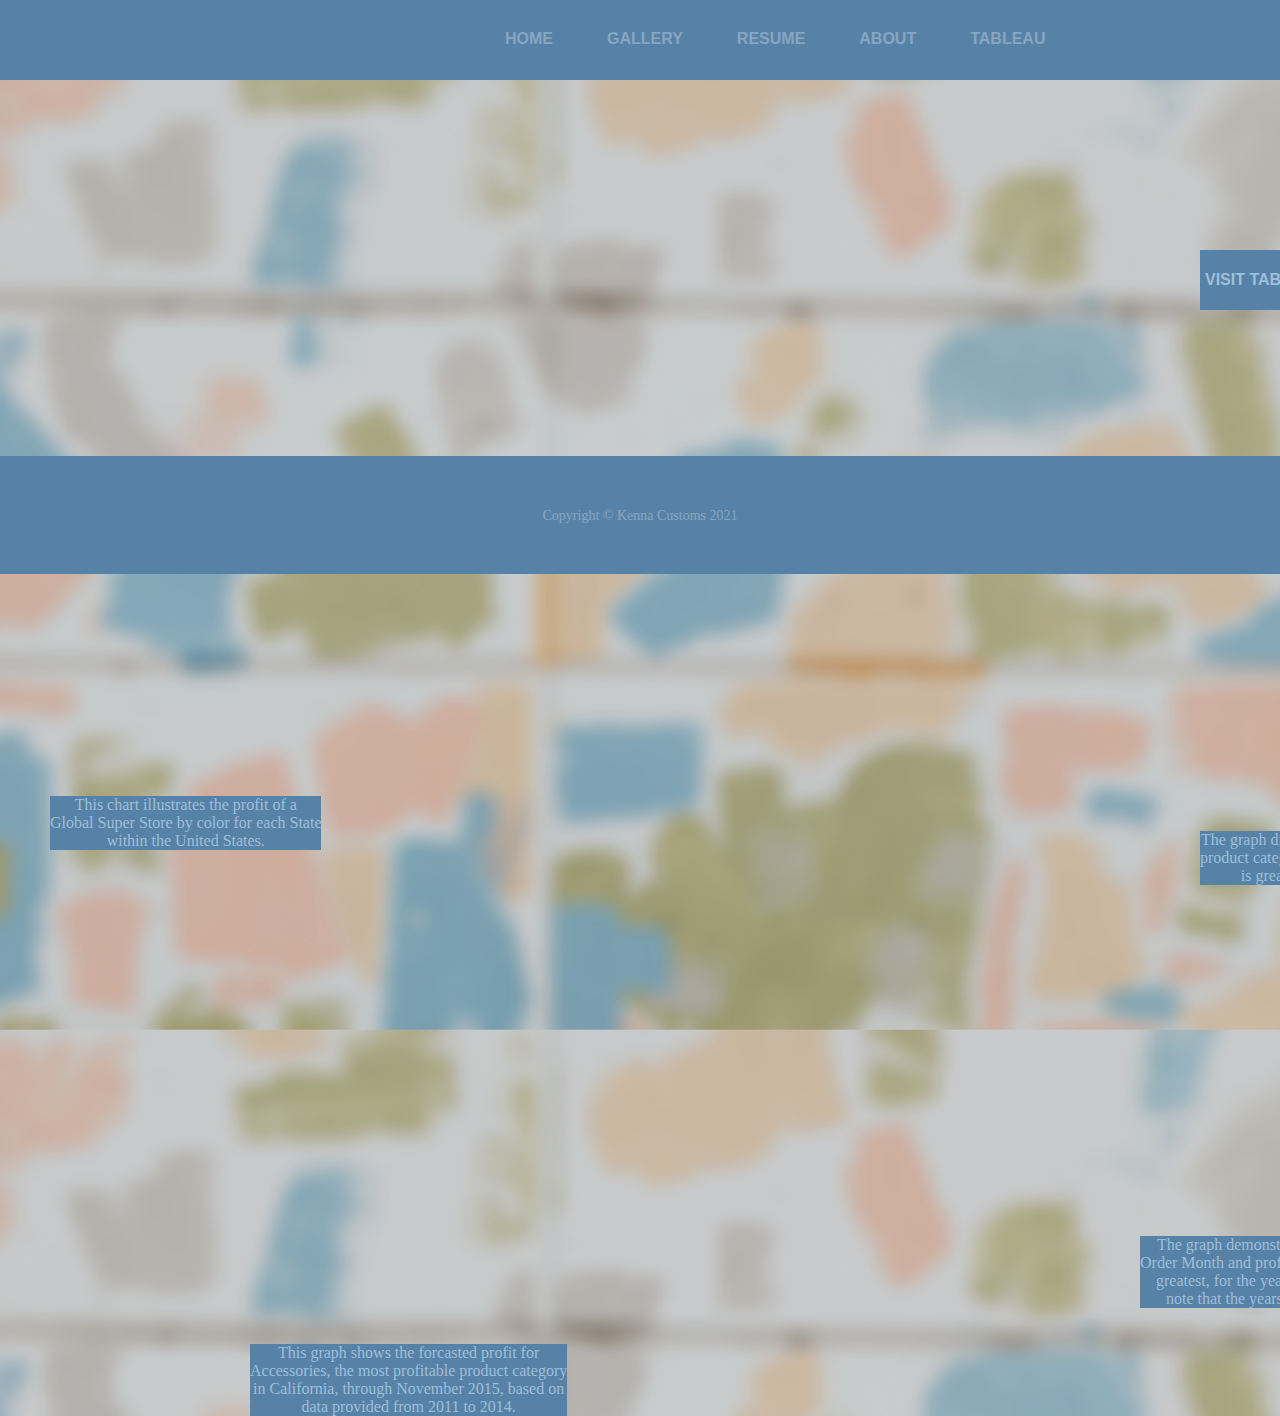
<file: html/tableau.html>
<!DOCTYPE html><!--McKenna Sork 4/13-->
<html>

  <head>

    <title>Kenna Customs | Tableau</title>

    <!-- Custom styles for tableau -->
    <link href="../styles/bootstyles.css" rel="stylesheet" type="text/css">
  </head>

  <body class="tableaubackground">
    <div class="tableauheader common container">
          <a class="tabs" href="../index.html">HOME</a> 
          <a class="tabs" href="gallery.html">GALLERY</a> 
          <a class="tabs" href="resume.html">RESUME</a> 
          <a class="tabs" href="about.html">ABOUT</a> 
          <a class="tabs" href="tableau.html">TABLEAU</a> 
    </div>

    <div class="common textbox text0">
      <p><a href="https://www.tableau.com/tableau-login-hub"> VISIT TABLEAU.COM</a></p>
    </div> 

    <div class="common textbox text1">
      <p>This chart illustrates the profit of a <br>Global Super Store by color for each State <br>within the United States.</p>
    </div>

    <div class="common textbox text2">
      <p>The graph displays the sum profits for each <br>product category in California, where profit<br> is greatest in the United States.</p>
    </div>

    <div class="common textbox text4">
      <p>The graph demonstrates the correlation between <br>Order Month and profit in California, where sales are <br>greatest, for the years 2013 and 2014. Be sure to <br> note that the years are distinguished by color.</p>
    </div>

    <div class="common textbox text3">
      <p>This graph shows the forcasted profit for <br>Accessories, the most profitable product category <br>in California, through November 2015, based on <br>data provided from 2011 to 2014. </p>
    </div>

    <div class='tableauPlaceholder common mainbody' id='viz1618341195380' style='position: relative'>
      <noscript><a href='#'><img alt='Final Project Dashboard ' src='https:&#47;&#47;public.tableau.com&#47;static&#47;images&#47;Fi&#47;FinalProjectTableauDashboard_16182832922050&#47;FinalProjectDashboard&#47;1_rss.png' style='border: none' /></a>
      </noscript><object class='tableauViz'  style='display:none;'>
        <param name='host_url' value='https%3A%2F%2Fpublic.tableau.com%2F' /> 
        <param name='embed_code_version' value='3' /> 
        <param name='site_root' value='' />
        <param name='name' value='FinalProjectTableauDashboard_16182832922050&#47;FinalProjectDashboard' />
        <param name='tabs' value='no' />
        <param name='toolbar' value='yes' />
        <param name='static_image' value='https:&#47;&#47;public.tableau.com&#47;static&#47;images&#47;Fi&#47;FinalProjectTableauDashboard_16182832922050&#47;FinalProjectDashboard&#47;1.png' /> 
        <param name='animate_transition' value='yes' />
        <param name='display_static_image' value='yes' />
        <param name='display_spinner' value='yes' />
        <param name='display_overlay' value='yes' />
        <param name='display_count' value='yes' />
        <param name='language' value='en' />
        <param name='filter' value='publish=yes' /></object>
      </div>                
      <script type='text/javascript'>                    
        var divElement = document.getElementById('viz1618341195380');                    
        var vizElement = divElement.getElementsByTagName('object')[0];                    
        if ( divElement.offsetWidth > 800 ) { vizElement.style.width='100%';vizElement.style.height=(divElement.offsetWidth*0.75)+'px';} 
        else if ( divElement.offsetWidth > 500 ) { vizElement.style.width='100%';vizElement.style.height=(divElement.offsetWidth*0.75)+'px';} 
        else { vizElement.style.width='60%';vizElement.style.height='1000px';}                    
        var scriptElement = document.createElement('script');                    
        scriptElement.src = 'https://public.tableau.com/javascripts/api/viz_v1.js';                   
        vizElement.parentNode.insertBefore(scriptElement, vizElement);                
      </script>


    <div class="tableaufooter common">
      <p class="smalltext">Copyright &copy; Kenna Customs 2021</p>
    </div>

  </body>

</html>
</file>
<file: styles/mystyles.css>
a{
    color: #000;
    text-decoration:none;
}

a:hover{text-decoration:underline;
color:#000;
}

.overridebutton:hover, .overridebutton:focus, .overridebutton:active {
    background-color:#5782A7;
    border-color:#5782A7;
}

.bold{
    font-weight:bold;
    font-style:normal;
}

.italic{
    font-weight:normal;
    font-style:italic;
}

.underline{text-decoration:underline;} 
.unbulleted{list-style-type:none;}
.uncenter{text-align:left;}

.pagebackground{background-image:url('../images/background.jpg');}

.kennacustomsheader{ /*overrides the brown header theme*/
    background-color:#5782A7;
    font-family: Raleway;
    font-weight: bold;
}

.kennacustomsfooter{ /*overrides the brown footer theme*/
    background-color:#5782A7;
}

.kennacustomsbackground{
    background-color:rgb(135,166,192,0.7) /*using rgb fromat to set background transparency to 0.7*/

}

.kennacustomstitle {color: #87A6C0!important;}

.overridebutton {
    background-color:#87A6C0;
    border-color: #87A6C0;
}

.resumemenu {
    width:240px;
    position:fixed;
}

.textsize {
    font-size: xx-small;
}

@media only screen and (max-width: 370px) {
    .section-heading .section-heading-lower {
        font-size: 1.5rem;
    }

    .resume ul,
    .resume ol {
        padding-left: .7rem!important;
    }

    .cta .cta-inner {
        padding: 1rem 2.2rem 3rem 1.8rem;
    }
}

@media only screen and (max-width: 600px) and (min-width: 371px) {
    .section-heading .section-heading-lower {
        font-size: 2rem;
    }

    .resume ul,
    .resume ol {
        padding-left: 1.2rem!important;
    }

    .cta .cta-inner {
        padding: 1rem 1.5rem 3rem 1.1rem!important;
    }
}

@media only screen and (max-width: 992px) {
    .intro .intro-text,
    .container .about-heading-content {
        width: 90%;
        margin: -2rem auto 0 auto;
        z-index: 99;
        position: relative;
    }

    .cta .cta-inner {
        padding: 3rem 2.2rem 3rem 1.8rem;
    }

    .resume ol {
        padding-left: 2rem;
    }
}

@media only screen and (max-width: 1295px) and (min-width: 993px) {
    
    .intro .intro-text {
        width: 50%;
        padding: 3rem 2rem!important;
    }
    
    .intro .intro-img {
        width: 70%;
    }

    .gallary .intro-text{
        margin-top: -2rem;
        width: 45%;
    }
    
}

/*hex code colors
blue: #5782A7;
light blue: #87A6C0; rgb(135,166,192)
taupe: #AA9183
*/
</file>
<file: styles/bootstyles.css>
body{
    margin:0px;
}

a{
    color:#9ebfda;
    text-decoration: none;
    font-family: 'Lucida Sans', 'Lucida Sans Regular', 'Lucida Grande', 'Lucida Sans Unicode', Geneva, Verdana, sans-serif;
    font-weight: bold;
}

/* implimenting css styling for common design elements from bootstrap */
a:hover, a:active, a:focus {text-decoration:none;
    color:white;
    font-weight:bold;
    }

.tableaubackground {
    background-image:url('../images/background.jpg');
    background-size: 1600px;
    background-position:top;
    background-repeat:unset;
}

.tableauheader {
    height: 50px;
    top:0;
    left:0;
    right:0;
    background-color:#5782A7;
}

.common {
    position:absolute;
}

.mainbody{
    bottom: 64px;
    left: 65px;
    max-width: 1400px;
    width: 1400px;
    padding-bottom: 50px;
    overflow-x: auto;
    z-index: 0;
}


.tableaufooter {
        bottom: 0;
        height: 118px;
        left: 0;
        right: 0;
        font-size: 14px;
        color: rgba(255, 255, 255, 0.3);
        text-align: center;
        background-color:#5782A7;
        position:relative;
}

.smalltext {
    padding-top: 52px;
    font-size: 14;
    font-weight: 400;
    text-align:center;
}

.container {
    padding-top: 30px;
    padding-left: 480px;
}

.textbox {
    background-color: #5782A7;
    color:#9ebfda;
    font-size: 14;
    font-weight: 400;
    text-align:center!important;
    position:relative;
    width:max-content;
}

/* textbox caption positioning */
.text0 {
    top: 250px;
    left: 1200px;
    z-index: 2;
    padding: 5px;
}

.text1 {
    top: 720px;
    left: 50px;
    z-index: 2;
}

.text2 {
    top: 685px;
    left: 1200px;
    z-index: 2;
}

.text3 {
    top: 1040px;
    left: 250px;
    z-index: 2;
}

.text4 {
    top: 1020px;
    left: 1140px;
    z-index: 2;
}

.tabs {
    color:#87A6C0;
    text-decoration: none;
    font-family: 'Lucida Sans', 'Lucida Sans Regular', 'Lucida Grande', 'Lucida Sans Unicode', Geneva, Verdana, sans-serif;
    font-weight: bold;
    text-align:center!important;
    position: relative;
    padding-left: 25px;
    padding-right:25px;
}
</file>
<file: styles/business-casual.min.css>
/*!
 * Start Bootstrap - Business Casual v5.0.11 (https://startbootstrap.com/theme/business-casual)
 * Copyright 2013-2020 Start Bootstrap
 * Licensed under MIT (https://github.com/StartBootstrap/startbootstrap-business-casual/blob/master/LICENSE)
 */body{font-family:Lora;background-image:linear-gradient(rgba(47,23,15,.65),rgba(47,23,15,.65)),url(../img/bg.jpg);background-attachment:fixed;background-position:center;background-size:cover}h1,h2,h3,h4,h5,h6{font-family:Raleway}p{line-height:1.75}.text-faded{color:rgba(255,255,255,.3)}.site-heading{margin-top:5rem;margin-bottom:5rem;text-transform:uppercase;line-height:1;font-family:Raleway}.site-heading .site-heading-upper{display:block;font-size:2rem;font-weight:800}.site-heading .site-heading-lower{font-size:5rem;font-weight:100;line-height:4rem}.page-section{margin-top:5rem;margin-bottom:5rem}.section-heading{text-transform:uppercase}.section-heading .section-heading-upper{display:block;font-size:1rem;font-weight:800}.section-heading .section-heading-lower{display:block;font-size:3rem;font-weight:100}.bg-faded{background-color:rgba(255,255,255,.85)}#mainNav{background-color:rgba(47,23,15,.9);font-family:Raleway}#mainNav .navbar-brand{color:#e6a756}#mainNav .navbar-nav .nav-item .nav-link{color:rgba(255,255,255,.7);font-weight:800}#mainNav .navbar-nav .nav-item.active .nav-link{color:#e6a756}@media (min-width:992px){#mainNav .navbar-nav .nav-item .nav-link{font-size:.9rem}#mainNav .navbar-nav .nav-item .nav-link:hover{color:rgba(255,255,255,.4)}#mainNav .navbar-nav .nav-item.active .nav-link:hover{color:#e6a756}}.btn-xl{font-weight:700;font-size:.8rem;padding-top:1.5rem;padding-bottom:1.5rem;padding-left:2rem;padding-right:2rem}.intro{position:relative}@media (min-width:992px){.intro .intro-img{width:75%;float:right}.intro .intro-text{left:0;width:60%;margin-top:3rem;position:absolute}.intro .intro-text .intro-button{width:100%;left:0;position:absolute;bottom:-2rem}}@media (min-width:1200px){.intro .intro-text{width:45%}}.cta{padding-top:5rem;padding-bottom:5rem;background-color:rgba(230,167,86,.9)}.cta .cta-inner{position:relative;padding:3rem;margin:.5rem;background-color:rgba(255,255,255,.85)}.cta .cta-inner:before{border-radius:.5rem;content:'';position:absolute;top:-.5rem;bottom:-.5rem;left:-.5rem;right:-.5rem;border:.25rem solid rgba(255,255,255,.85);z-index:-1}@media (min-width:992px){.about-heading .about-heading-img{position:relative;z-index:0}.about-heading .about-heading-content{margin-top:-5rem;position:relative;z-index:1}}@media (min-width:992px){.product-item .product-item-title{position:relative;z-index:1;margin-bottom:-3rem}.product-item .product-item-img{position:relative;z-index:0;max-width:60vw}.product-item .product-item-description{position:relative;z-index:1;margin-top:-3rem;max-width:50vw}}.list-hours{font-size:.9rem}.list-hours .list-hours-item{border-bottom:1px solid rgba(230,167,86,.5);padding-bottom:.25rem;margin-bottom:1rem;font-style:italic}.list-hours .list-hours-item.today{font-weight:700;color:#e6a756}@media (min-width:992px){.list-hours{width:50%;font-size:1.1rem}}.address strong{font-size:1.2rem}.footer{background-color:rgba(47,23,15,.9)}.text-primary{color:#e6a756!important}.bg-primary{background-color:#e6a756!important}.btn{box-shadow:0 3px 3px 0 rgba(33,37,41,.1)}.btn-primary{background-color:#e6a756;border-color:#e6a756}.btn-primary:active,.btn-primary:focus,.btn-primary:hover{background-color:#df902a;border-color:#df902a}.font-weight-light{font-weight:100!important}
</file>
